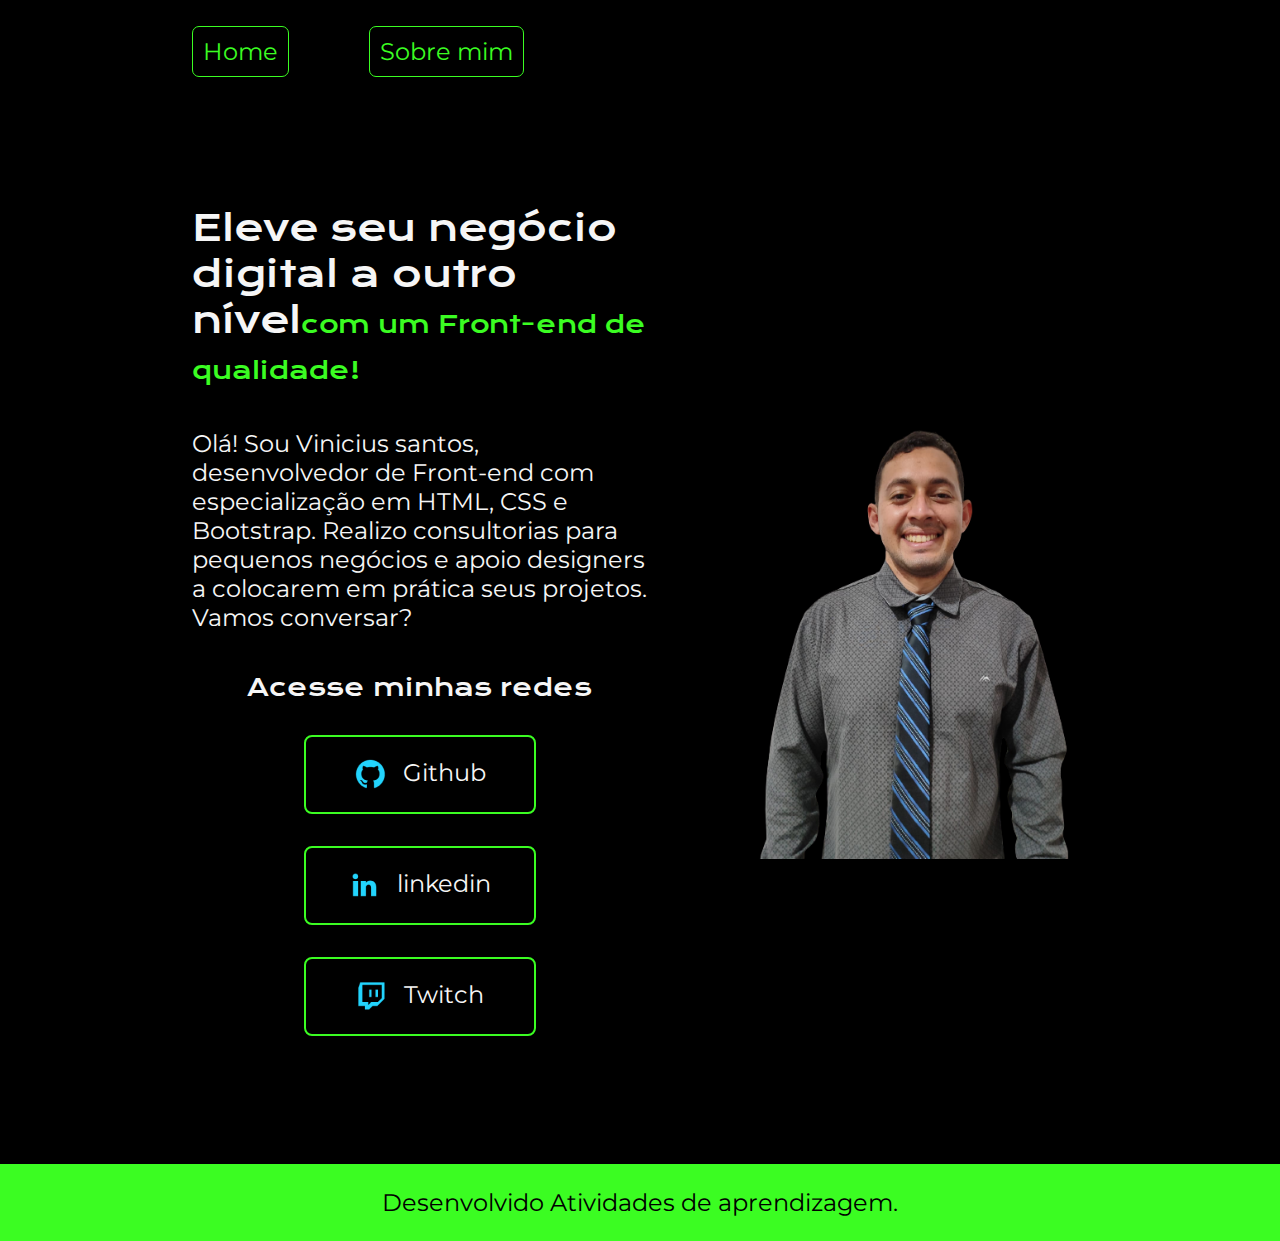
<file: index.html>
<!DOCTYPE html>
<html lang="pt-br">

<head>
    <meta charset="UTF-8">
    <meta http-equiv="X-UA-Compatible" content="IE=edge">
    <meta name="viewport" content="width=device-width, initial-scale=1.0">
    <title>Portifolio</title>
    <link rel="stylesheet" href="style.css">
</head>

<body>
    <header class="cabecalho">
        <nav class="cabecalho__menu">
            <a class="cabecalho__menu__link" href="index.html">Home</a>
            <a class="cabecalho__menu__link" href="about.html">Sobre mim</a>
        </nav>
    </header>
    <main class="apresentacao">
        <section class="apresentacao__conteudo">
            <h1 class="apresentacao__conteudo__titulo">Eleve seu negócio digital a outro nível<strong
                    class="titulo-destaque">com um Front-end de qualidade!
                </strong></h1>
            <p class="apresentacao__conteudo__texto">Olá! Sou Vinicius santos, desenvolvedor de Front-end com
                especialização em HTML, CSS e Bootstrap. Realizo consultorias para pequenos negócios e apoio designers a
                colocarem em prática seus projetos. Vamos conversar?
            </p>
            <div class="apresentacao__links">
                <h2 class="apresentacao__links__subtitulo">Acesse minhas redes</h2>
                <a class="apresentacao__links__navegacao" href="https://github.com/viniciussantos1998">
                    <img src="github.png">
                    Github
                </a>
                <a class="apresentacao__links__navegacao" href="https://www.linkedin.com/in/vinicius-santos-48aa69204/">
                    <img src="linkedin.png">
                    linkedin
                </a>
                <a class="apresentacao__links__navegacao" href="#">
                    <img src="twitch.png">
                    Twitch
                </a>
            </div>
        </section>
        <img class="apresentacao__imagem" src="imagem-removebg-preview.png" alt="Foto">
    </main>
    <footer class="rodape">
        <p>Desenvolvido Atividades de aprendizagem.</p>
    </footer>
</body>

</html>
</file>
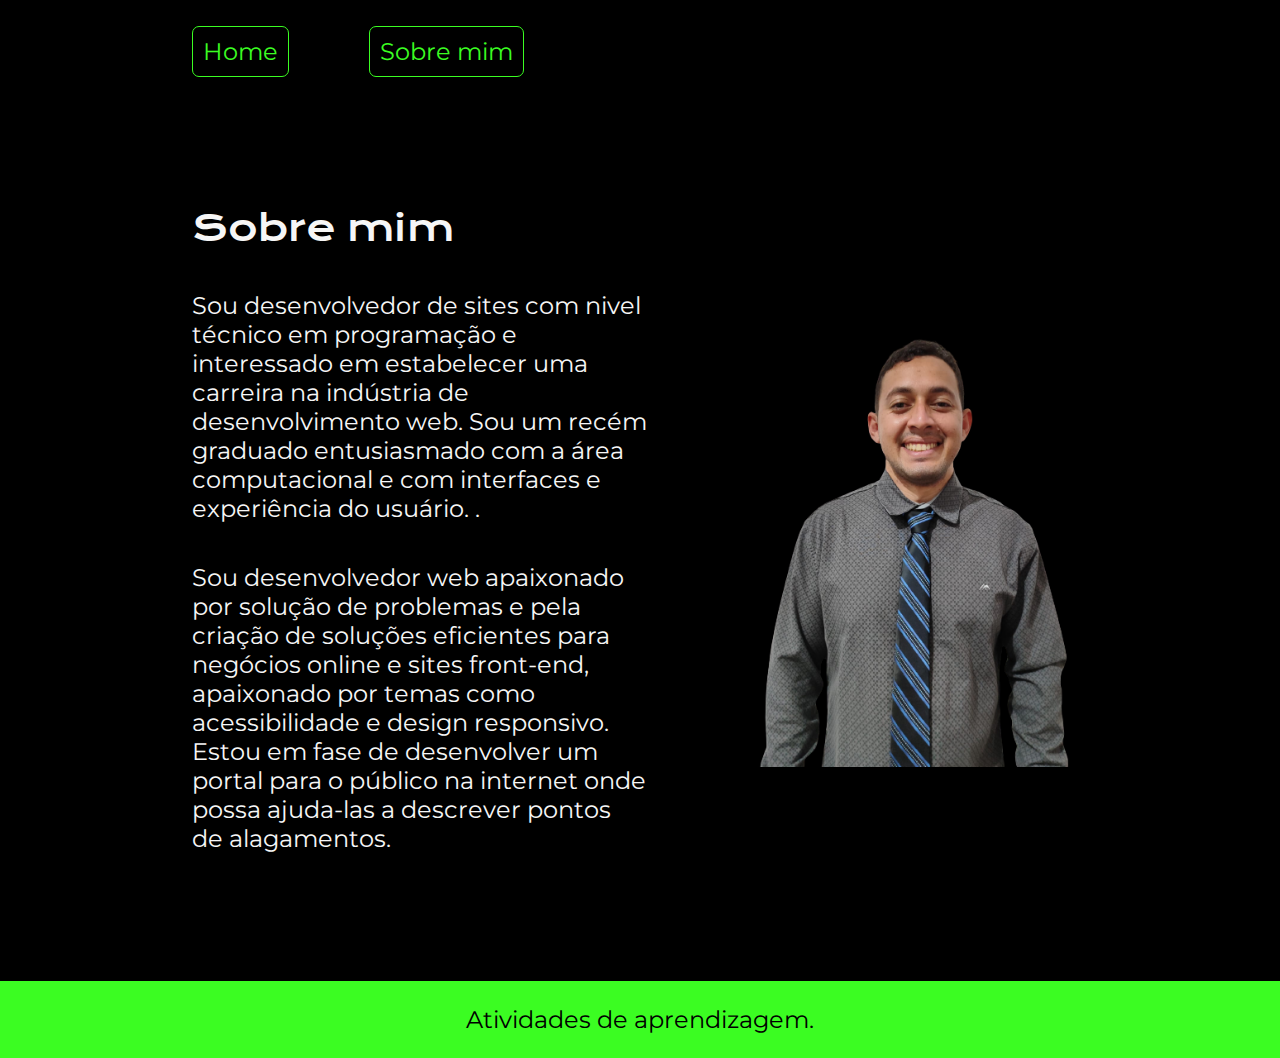
<file: about.html>
<!DOCTYPE html>
<html lang="pt-br">

<head>
    <meta charset="UTF-8">
    <meta http-equiv="X-UA-Compatible" content="IE=edge">
    <meta name="viewport" content="width=device-width, initial-scale=1.0">
    <title>Sobre mim</title>
    <link rel="stylesheet" href="style.css">
</head>

<body>
    <header class="cabecalho">
        <nav class="cabecalho__menu">
            <a class="cabecalho__menu__link" href="index.html">Home</a>
            <a class="cabecalho__menu__link" href="about.html">Sobre mim</a>
        </nav>
    </header>

    <main class="apresentacao">
        <section class="apresentacao__conteudo">
            <h1 class="apresentacao__conteudo__titulo">Sobre mim</h1>
            <p class="apresentacao__conteudo__texto">Sou desenvolvedor de sites com nivel técnico em programação e
                interessado em estabelecer uma carreira na indústria de desenvolvimento web. Sou um recém graduado
                entusiasmado com a área computacional e com interfaces e experiência do usuário. .
            </p>
            <p class="apresentacao__conteudo__texto">
                Sou desenvolvedor web apaixonado por solução de problemas e pela criação de soluções eficientes para
                negócios online e sites front-end, apaixonado por temas como acessibilidade e design responsivo. Estou
                em fase de desenvolver um portal para o público na internet onde possa ajuda-las a descrever pontos de
                alagamentos. </p>
        </section>
        <img class="apresentacao__imagem" src="imagem-removebg-preview.png" alt="Foto">
    </main>

    <footer class="rodape">
        <p>Atividades de aprendizagem.</p>
    </footer>
</body>

</html>
</file>
<file: style.css>
@import url('https://fonts.googleapis.com/css2?family=Krona+One&family=Montserrat&display=swap');

:root {
    --cor-primaria: #000000;
    --cor-secundaria: #F6F6F6;
    --cor-terciaria: #3bfd22;
    --cor-hover: #272727;

    --fonte-primaria: 'Krona One', sans-serif;
    --fonte-secundaria: 'Montserrat', sans-serif;
}

* {
    margin: 0;
    padding: 0;
}

body {
    height: 100vh;
    box-sizing: border-box;
    background-color: var(--cor-primaria);
    color: var(--cor-secundaria);
}

.cabecalho {
    padding: 2% 0% 0% 15%;
}

.cabecalho__menu {
    display: flex;
    gap: 80px;
}

.cabecalho__menu__link {
    font-family: var(--fonte-secundaria);
    font-size: 1.5rem;
    font-weight: 400;
    color: var(--cor-terciaria);
    text-decoration: none;
    border-radius: 7px;
    border: 1px solid var(--cor-terciaria);
    padding: 10px;
}

.apresentacao {
    margin: 10% 15%;
    display: flex;
    align-items: center;
    justify-content: space-between;
    gap: 82px;
}

.apresentacao__conteudo {
    width: 615px;
    display: flex;
    flex-direction: column;
    gap: 40px;
}

.apresentacao__conteudo__titulo {
    font-size: 36px;
    font-family: var(--fonte-primaria);
    font-weight: 300;
}

.titulo-destaque {
    color: var(--cor-terciaria);
    font-size: 24px;
}

.apresentacao__conteudo__texto {
    font-size: 1.5rem;
    font-family: var(--fonte-secundaria);
}

.apresentacao__links {
    display: flex;
    flex-direction: column;
    justify-content: space-between;
    align-items: center;
    gap: 32px;
}

.apresentacao__links__subtitulo {
    font-family: var(--fonte-primaria);
    font-weight: 400;
    font-size: 1.5rem;
}

.apresentacao__links__navegacao {
    display: flex;
    justify-content: center;
    gap: 16px;
    border: 2px solid var(--cor-terciaria);
    width: 50%;
    text-align: center;
    border-radius: 8px;
    font-size: 1.5rem;
    font-weight: 400;
    padding: 21.5px 0;
    text-decoration: none;
    color: var(--cor-secundaria);
    font-family: var(--fonte-secundaria);
}

.apresentacao__links__link:hover {
    background-color: var(--cor-hover);
}

.apresentacao__imagem {
    width: 40%;
    display: flex;
    align-items: center;
    justify-content: space-between;
}

.rodape {
    color: var(--cor-primaria);
    background-color: var(--cor-terciaria);
    padding: 24px;
    text-align: center;
    font-family: var(--fonte-secundaria);
    font-size: 1.5rem;
    font-weight: 400;
}

@media (max-width: 700px) {
    .cabecalho {
        padding: 10%;
    }

    .cabecalho__menu {
        justify-content: center;
    }

    .apresentacao {
        flex-direction: column-reverse;
    }

}
</file>
